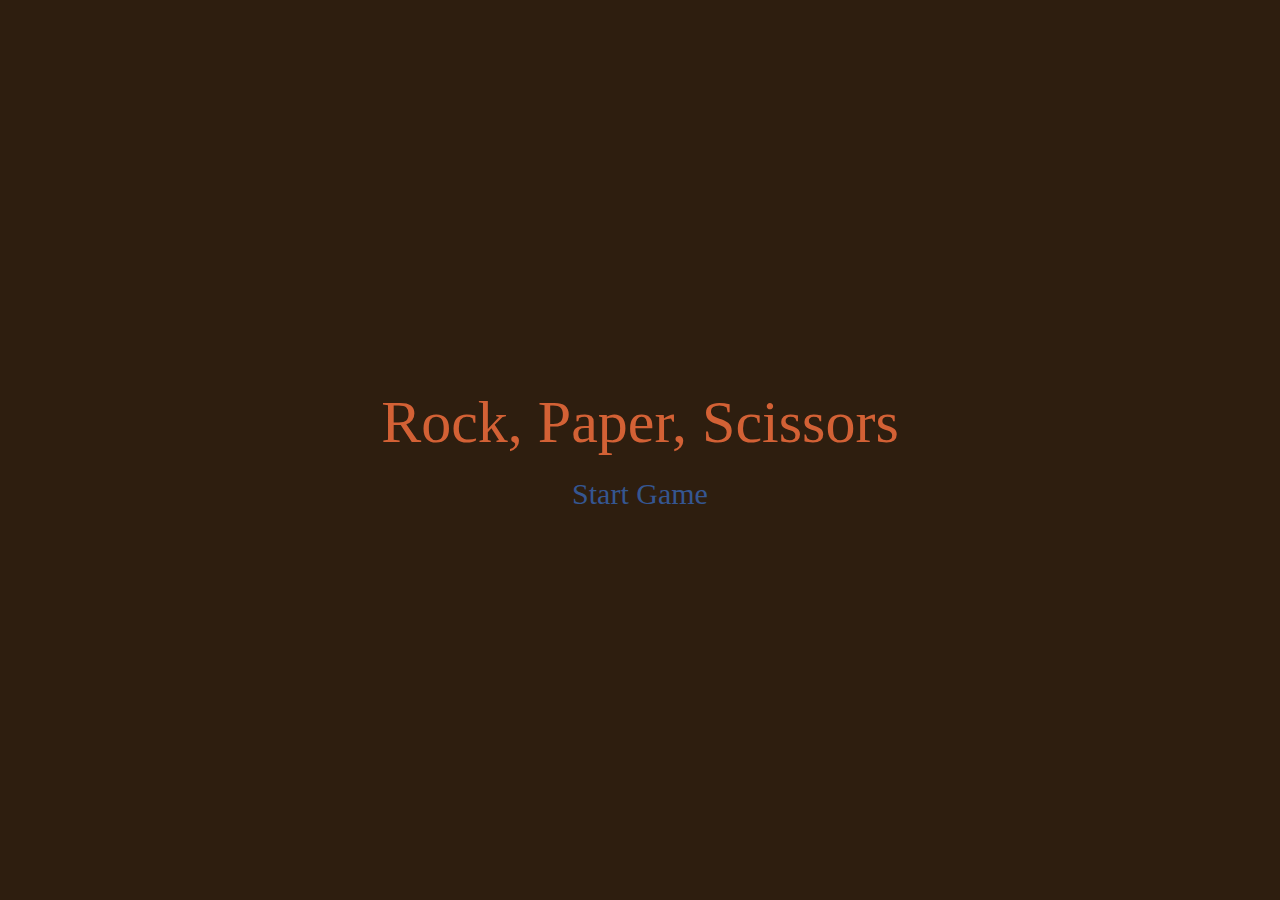
<file: 1 - rock-paper-scissors/index.html>
<!DOCTYPE html>
<html lang="en">
<head>
    <meta charset="UTF-8">
    <meta http-equiv="X-UA-Compatible" content="IE=edge">
    <meta name="viewport" content="width=device-width, initial-scale=1.0">
    <link rel="stylesheet" href="./css/normalize.css">
    <link rel="stylesheet" href="./css/style.css">
    <title>Rock, Paper, Scissors | Main Page</title>
</head>
<body>
    <div class="presentation">
        <a href="./index.html" class="title">Rock, Paper, Scissors</a>
        <a href="./views/game.html" class="start">Start Game</a>
    </div>
</body>
</html>
</file>
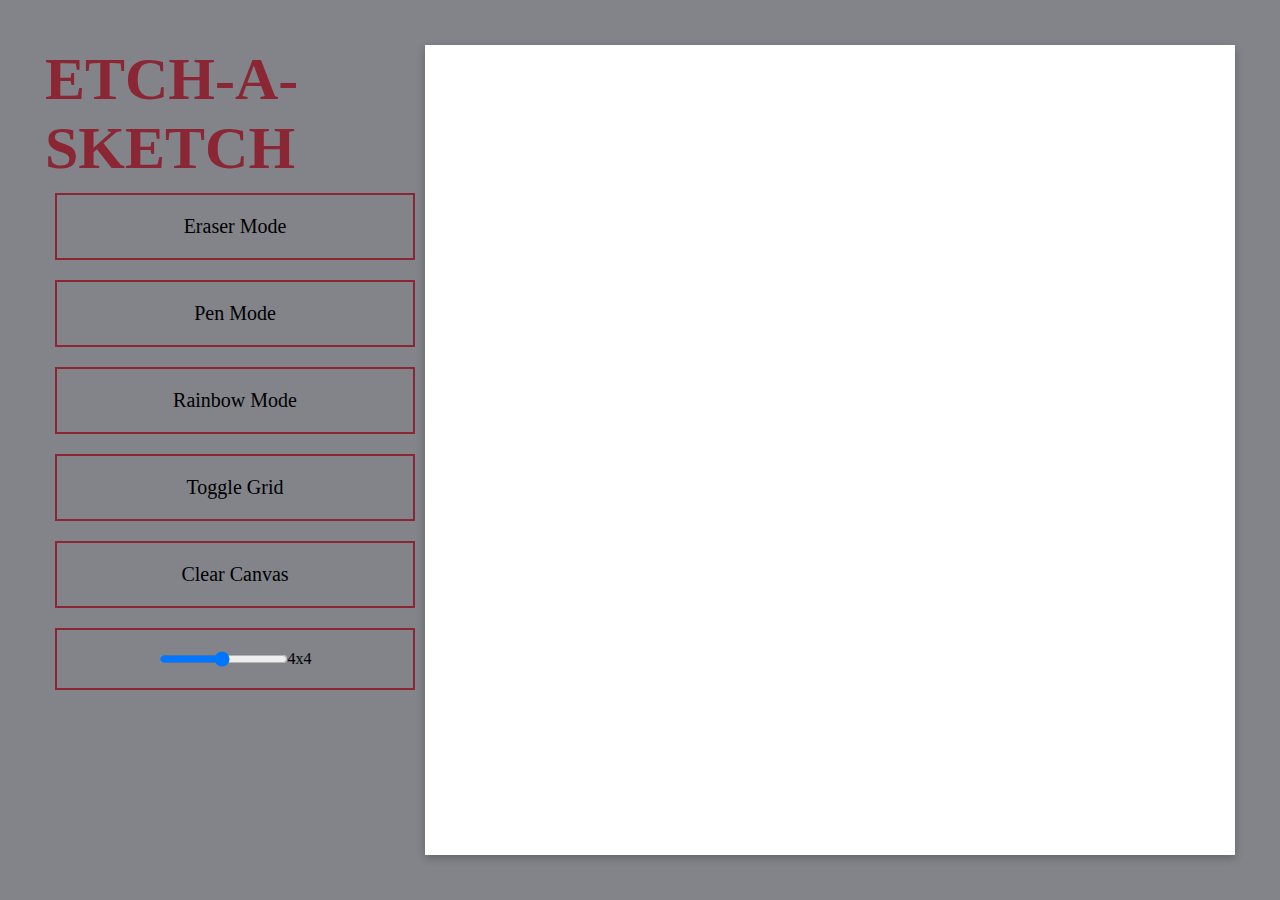
<file: 2 - etch-a-sketch/index.html>
<!DOCTYPE html>
<html lang="en">
<head>
    <meta charset="UTF-8">
    <meta http-equiv="X-UA-Compatible" content="IE=edge">
    <meta name="viewport" content="width=device-width, initial-scale=1.0">
    <link rel="stylesheet" href="./css/normalize.css">
    <link rel="stylesheet" href="./css/style.css">
    <script src="./js/script.js" defer></script>
    <title>Etch-a-Sketch | Main</title>
</head>
<body>
    <div class="left">
        <h1 class="title">
            Etch-a-Sketch
        </h1>
        <div class="configurations">
            <div class="eraser config">
                <button id="eraser">Eraser Mode</button>
            </div>
            <div class="config pencil">
                <button id="pencil">Pen Mode</button>
            </div>
            <div class="config rainbow">
                <button id="rainbow">Rainbow Mode</button>
            </div>
            <div class="config grid">
                <button id="grid">Toggle Grid</button>
            </div>
            <div class="config clear">
                <button id="clear">Clear Canvas</button>
            </div>
            <div class="config my-range">
                <input type="range" min="1" max="100" value="50" class="slider" id="my-range">
                <span id="size"></span>
            </div>
        </div>
    </div>
    <div class="right">
        <div class="canvas">
        </div>
    </div>
</body>
</html>
</file>
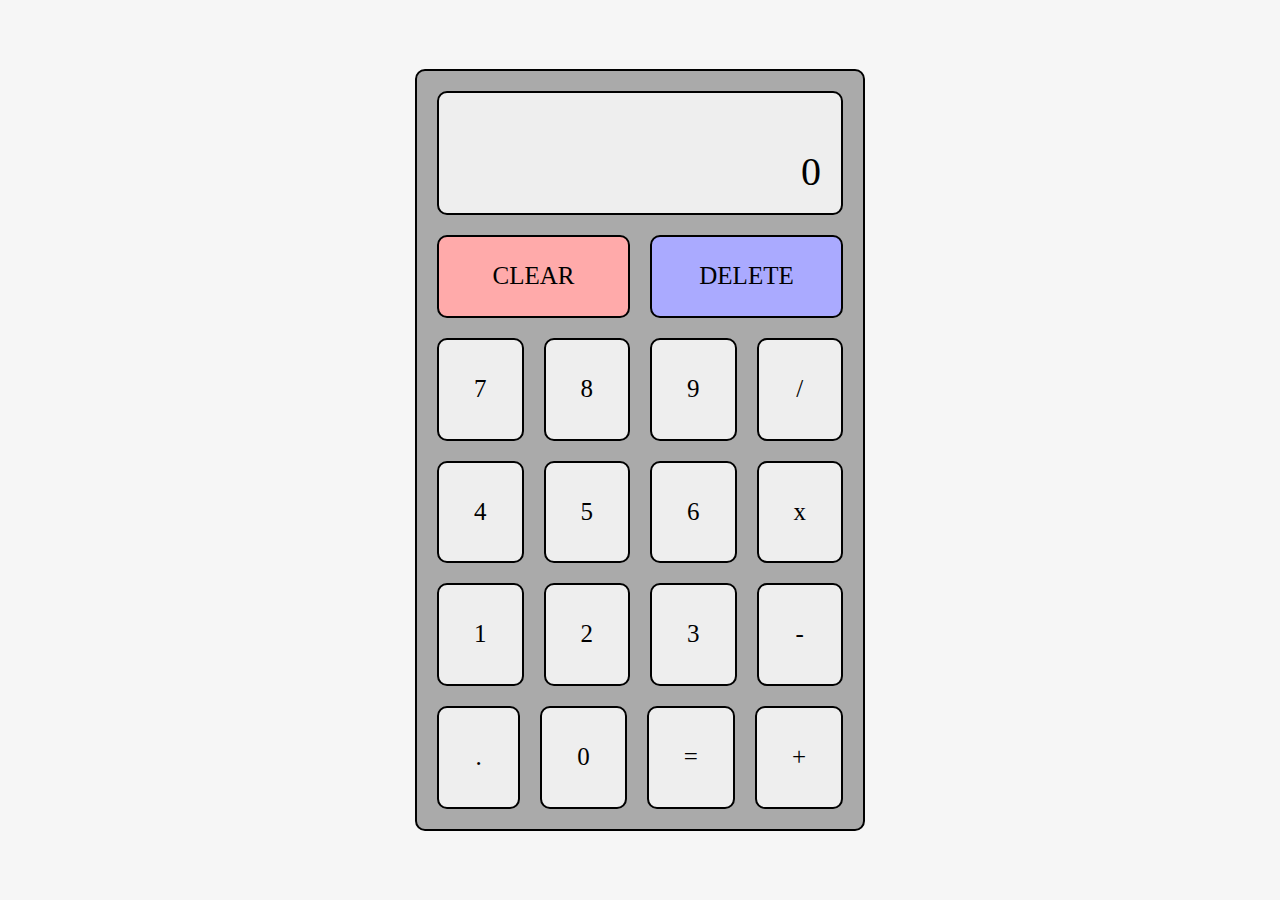
<file: 3 - calculator/index.html>
<!DOCTYPE html>
<html lang="en">
<head>
    <meta charset="UTF-8">
    <meta http-equiv="X-UA-Compatible" content="IE=edge">
    <meta name="viewport" content="width=device-width, initial-scale=1.0">
    <link rel="stylesheet" href="./css/normalize.css">
    <link rel="stylesheet" href="./css/style.css">
    <script src="./js/script.js" defer></script>
    <title>Calculator</title>
</head>
<body>
    <div class="calculator box">
        <div class="screen box">
            <div class="operation">
            </div>
            <div class="result">
                0
            </div>
        </div>
        <div class="buttons">
            <div class="special-buttons">
                <div id="clear" class="box">
                    CLEAR
                </div>
                <div id="delete" class="box">
                    DELETE
                </div>
            </div>
            <div class="row">
                <div id="seven" class="box normal">7</div>
                <div id="eight" class="box normal">8</div>
                <div id="nine" class="box normal">9</div>
                <div id="divide" class="box normal"> / </div>
            </div>
            <div class="row">
                <div id="four" class="box normal">4</div>
                <div id="five" class="box normal">5</div>
                <div id="six" class="box normal">6</div>
                <div id="multiply" class="box normal"> x </div>
            </div>
            <div class="row">
                <div id="one" class="box normal">1</div>
                <div id="two" class="box normal">2</div>
                <div id="three" class="box normal">3</div>
                <div id="subtract" class="box normal"> - </div>
            </div>
            <div class="row">
                <div id="point" class="box normal">.</div>
                <div id="zero" class="box normal">0</div>
                <div id="equal" class="box normal"> = </div>
                <div id="plus" class="box normal"> + </div>
            </div>
        </div>
    </div>
</body>
</html>
</file>
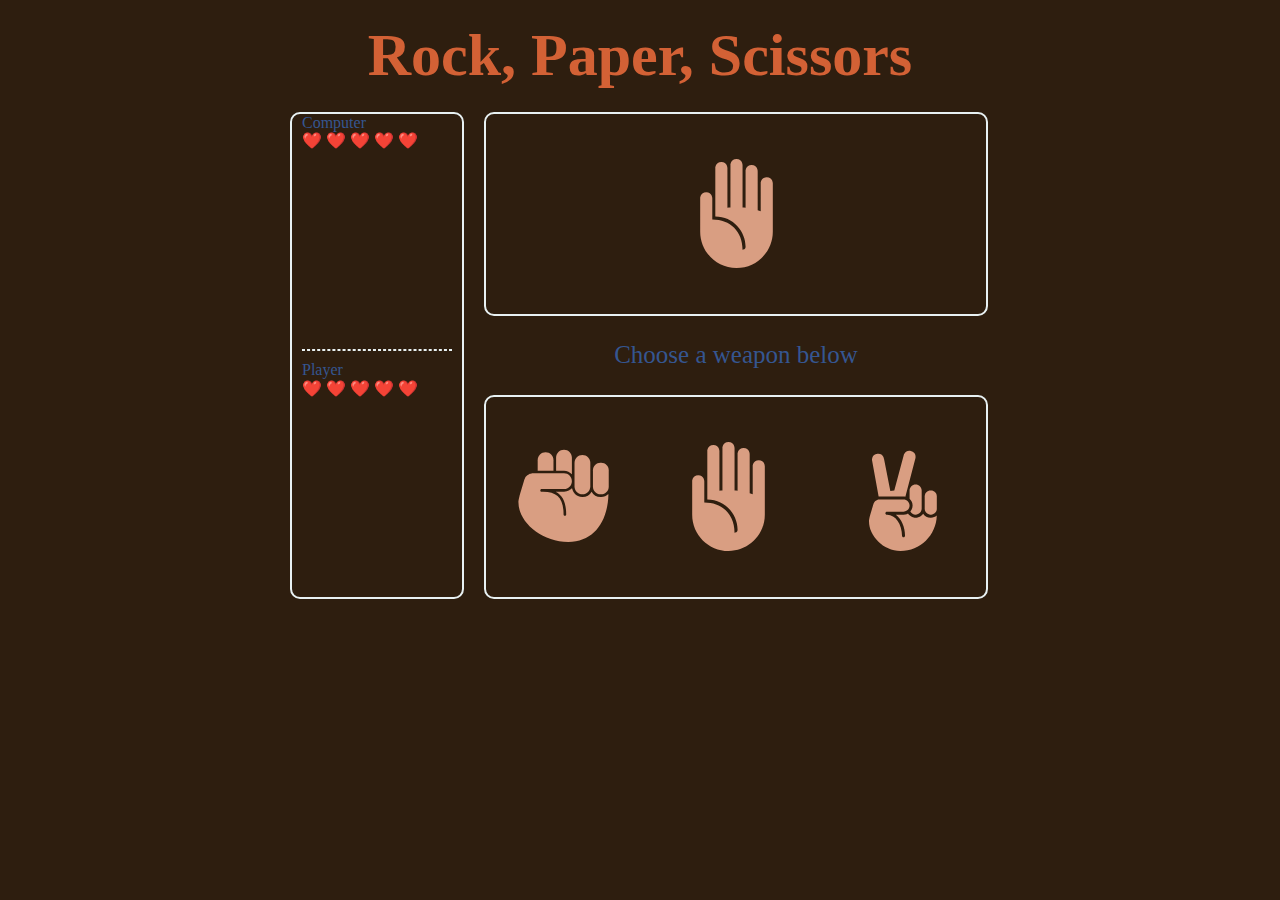
<file: 1 - rock-paper-scissors/views/game.html>
<!DOCTYPE html>
<html lang="en">
<head>
    <meta charset="UTF-8">
    <meta http-equiv="X-UA-Compatible" content="IE=edge">
    <meta name="viewport" content="width=device-width, initial-scale=1.0">
    <link rel="stylesheet" href="../css/normalize.css">
    <link rel="stylesheet" href="../css/game_style.css">
    <script src="../js/script.js" defer></script>
    <title>Rock, Paper, Scissors | Game</title>
</head>
<body>
    <h1><a href="../index.html" class="title">Rock, Paper, Scissors</a></h1>
    <div class="game">
        <div class="information">
            <div class="computer">
                <div class="identifier">
                    <span>Computer</span>
                </div>
                <div class="life-status">
                </div>
                <div class="plays">
                </div>
            </div>
            <hr>
            <div class="player">
                <div class="identifier">
                    <span>Player</span>
                </div>
                <div class="life-status">
                </div>
                <div class="plays">
                </div>
            </div>
        </div>
        <div class="interative">
            <div class="computer">
                <img src="../images/rock.svg" alt="ROCK" class="rock">
            </div>
            <span>Choose a weapon below</span>
            <div class="player">
                <img src="../images/rock.svg" alt="ROCK" class="rock">
                <img src="../images/paper.svg" alt="PAPER" class="paper">
                <img src="../images/scissors.svg" alt="SCISSORS" class="scissors">
            </div>
        </div>
    </div>
</body>
</html>
</file>
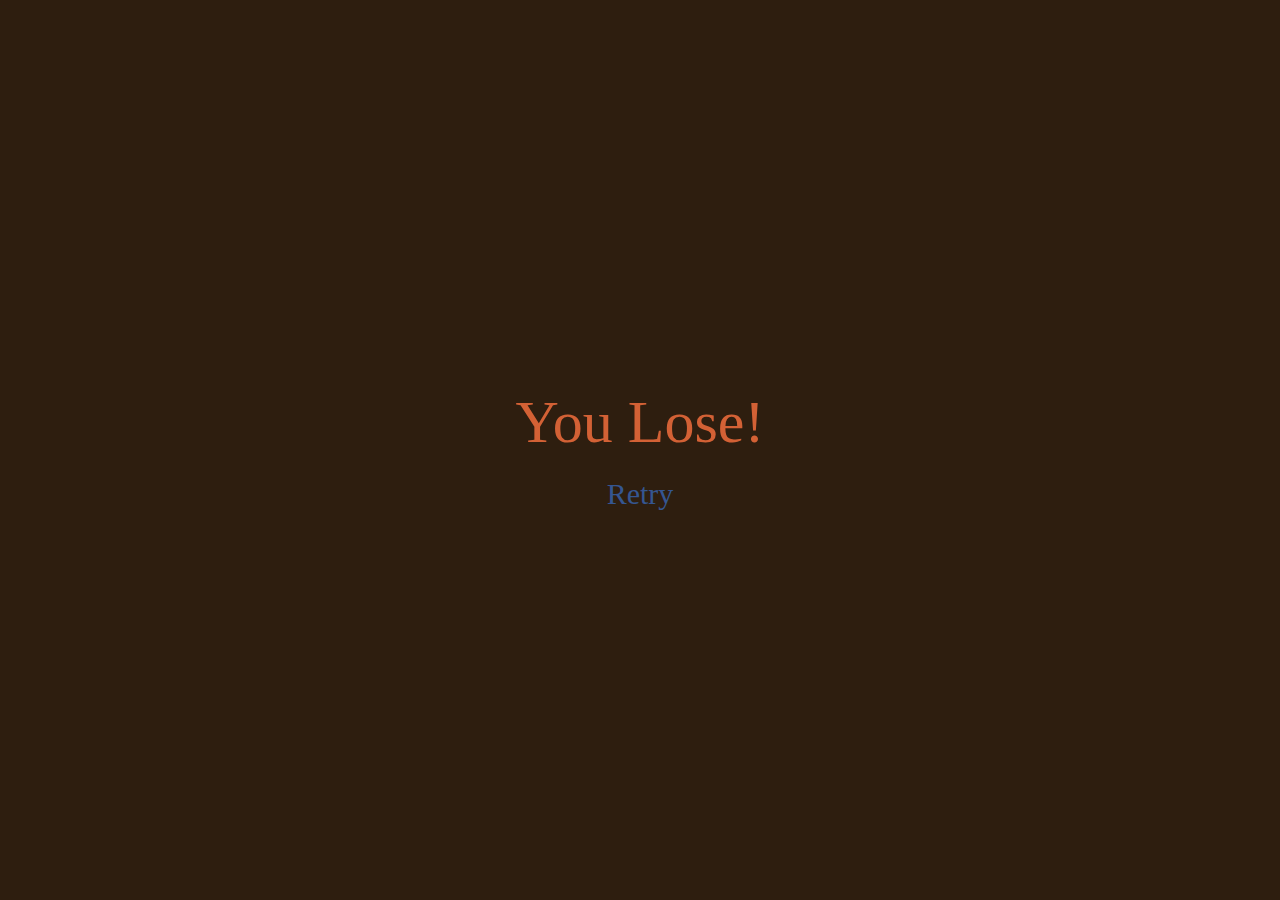
<file: 1 - rock-paper-scissors/views/you_lose.html>
<!DOCTYPE html>
<html lang="en">
<head>
    <meta charset="UTF-8">
    <meta http-equiv="X-UA-Compatible" content="IE=edge">
    <meta name="viewport" content="width=device-width, initial-scale=1.0">
    <link rel="stylesheet" href="../css/normalize.css">
    <link rel="stylesheet" href="../css/style.css">
    <title>Rock, Paper, Scissors | Main Page</title>
</head>
<body>
    <div class="presentation">
        <a href="../index.html" class="title">You Lose!</a>
        <a href="./game.html" class="start">Retry</a>
    </div>
</body>
</html>
</file>
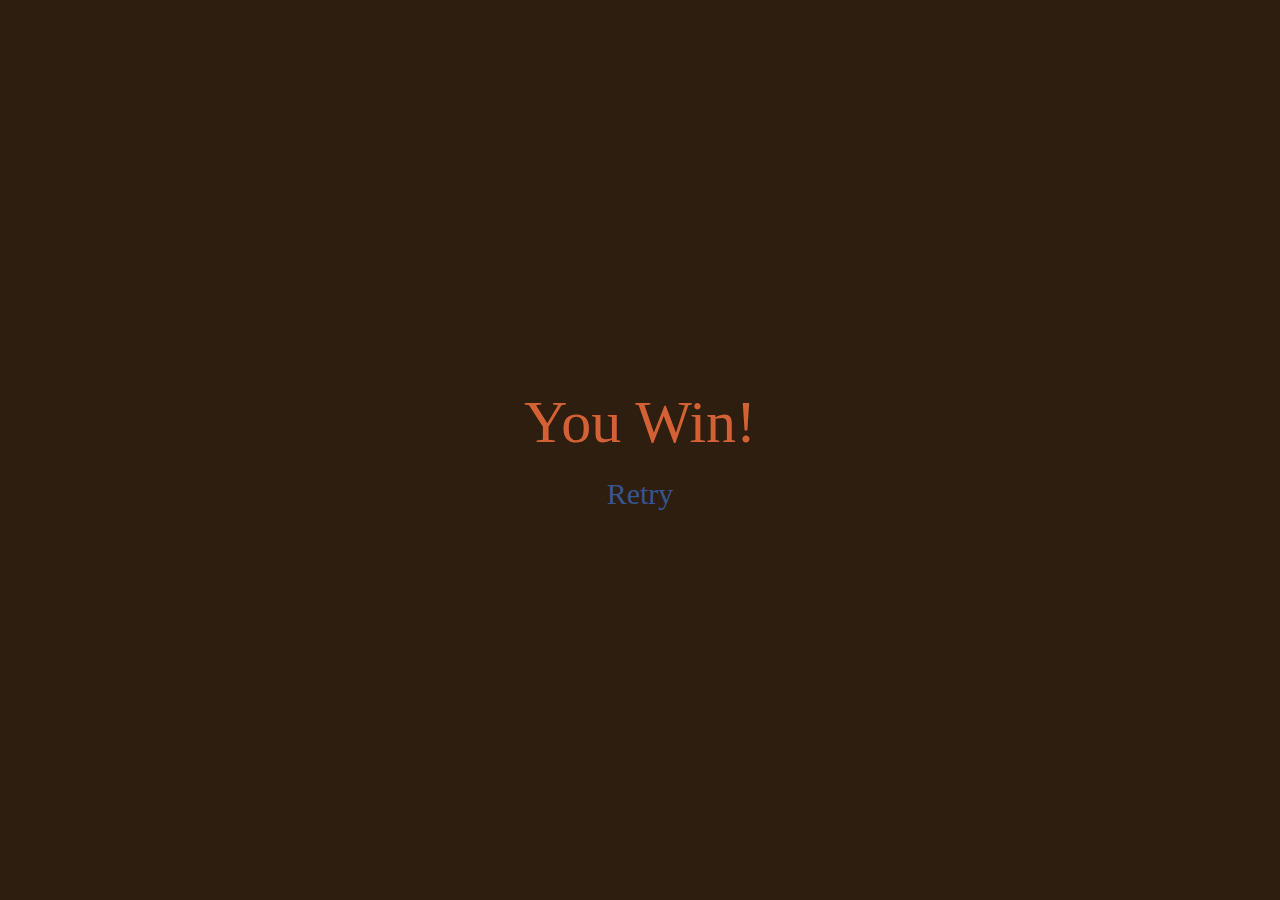
<file: 1 - rock-paper-scissors/views/you_win.html>
<!DOCTYPE html>
<html lang="en">
<head>
    <meta charset="UTF-8">
    <meta http-equiv="X-UA-Compatible" content="IE=edge">
    <meta name="viewport" content="width=device-width, initial-scale=1.0">
    <link rel="stylesheet" href="../css/normalize.css">
    <link rel="stylesheet" href="../css/style.css">
    <title>Rock, Paper, Scissors | Main Page</title>
</head>
<body>
    <div class="presentation">
        <a href="../index.html" class="title">You Win!</a>
        <a href="./game.html" class="start">Retry</a>
    </div>
</body>
</html>
</file>
<file: 1 - rock-paper-scissors/css/style.css>
html {
    height: 100%;
}

body {
    display: flex;
    min-height: 100%;
    background-color: #2E1E0F;
    justify-content: center;
    align-items: center;
}

.presentation {
    display: flex;
    flex-direction: column;
    justify-content: center;
    align-items: center;
    gap: 20px;
}

a {
    text-decoration: none;
}

.presentation .title {
    color: #D36135;
    font-size: 60px;
}

.presentation .start {
    color: #355691;
    font-size: 30px;
}
</file>
<file: 2 - etch-a-sketch/css/style.css>
body {
    display: flex;
    background-color: #828489;
    justify-content: space-around;
    padding: 5vh;
    gap: 10hv;
}

.canvas {
    display: flex;
    flex-direction: column;
    width: 90vh;
    height: 90vh;
    box-shadow: rgba(0, 0, 0, 0.24) 0px 3px 8px;
    background-color: white;
    justify-content: center;
    align-items: center;
    align-content: center;
}

.row {
    width: inherit;
    display: flex;
    flex: 1 1 0;
}

.cell {
    flex: 1 1 0;
}

.cell:hover {
    background-color: var(--current-color);
}

.grid {
    border: 1px dashed black;
}

.title {
    font-size: 60px;
    font-weight: bolder;
    text-transform: uppercase;
    color: #8B2635;
    margin: 0;
}

.configurations {
    display: flex;
    flex-direction: column;
    justify-content: space-around;
    align-content: center;
}

button {
    border: 0;
    padding: 0;
}

.config{
    display: flex;
    width: inherit;
    padding: 20px;
    margin: 10px;
    justify-content: center;
    border: 2px solid #8B2635;
}

.config button {
    font-size: 20px;
    background-color: #828489;
}

.config:hover, .config button:hover, .config:hover button{
    background-color: #8B2635;
}

.config .my-range {
    justify-content: space-around;
}
</file>
<file: 3 - calculator/css/style.css>
html {
    height: 100%;
}

body {
    min-height: 100%;
    display: flex;
    background-color: #f6f6f6;
    justify-content: center;
    align-items: center;
}

.box {
    border: 2px solid black;
    border-radius: 10px;
    padding: 35px;
}

.calculator.box {
    display: flex;
    flex-direction: column;
    padding: 20px;
    gap: 20px;
    background-color: #aaaaaa;
}

.screen {
    display: flex;
    flex-direction: column;
    align-items: flex-end;
    background-color: #eeeeee;
}

.buttons {
    display: flex;
    flex-direction: column;
    gap: 20px;
}

.row, .special-buttons {
    display: flex;
    gap: 20px;
}

.special-buttons div, .row div {
    display: flex;
    justify-content: center;
    align-items: center;
    flex: 1;
    background-color: #eeeeee;
    font-size: 25px;
}

.special-buttons div:hover, .row div:hover {
    opacity: 0.7;
}

#clear, #delete {
    padding-top: 25px;
    padding-bottom: 25px;
}

#clear {
    background-color: #ffaaaa;
}

#delete {
    background-color: #aaaaff;
}

.screen {
    display: flex;
    padding: 0px 20px;
    height: 120px;
    flex-direction: column;
    justify-content: space-around;
    align-items: flex-end;
}

.operation {
    font-size: 20px;
}

.result {
    font-size: 40px;
}
</file>
<file: 1 - rock-paper-scissors/css/game_style.css>
html {
    height: 100%;
}

body {
    display: flex;
    flex-direction: column;
    min-height: 100%;
    background-color: #2E1E0F;
    align-items: center;
}

.plays img {
    width: 23px;
    height: auto;
}

.plays .rock {
    width: 20px;
    height: auto;
}

.interative img:hover {
    opacity: 0.3;
}

.interative img {
    width: 115px;
    height: auto;
}

.interative .rock {
    width: 100px;
    height: auto;
}

h1 a {
    text-decoration: none;
    color: #D36135;
    font-size: 60px;
}

.game {
    display: flex;
    box-sizing: border-box;
    min-width: 800px;
    gap: 0%;
    padding: 0px 50px 0px 50px;
}

.information {
    display: flex;
    flex-direction: column;
    border: 2px solid #E8F1F2;
    border-radius: 10px;
    padding: 10px;
    color: #355691;
    align-items: stretch;
    justify-content: center;
    padding-top: 0px;
    min-width: 150px;
}

.information .computer, .information .player {
    flex: 1 0 auto;
}

hr {
    margin: 10px 0px 10px 0px;
    border: 1px dashed #E8F1F2;
}

.interative {
    display: flex;
    flex-direction: column;
    margin-left: 20px;
    justify-content: center;
    align-items: center;
}

.interative .computer, .interative .player {
    border: 2px solid #E8F1F2;
    border-radius: 10px;
    min-width: 500px;
    min-height: 200px;
}

.interative span {
    margin: 25px 0px;
    color: #355691;
    font-size: 25px;
}

.interative .computer {
    display: flex;
    justify-content: center;
    align-items: center;
}

.interative .player {
    display: flex;
    justify-content: space-around;
    align-items: center;
}

.plays {
    display: flex;
    flex-wrap: wrap;
    max-width: 150px;
}
</file>
